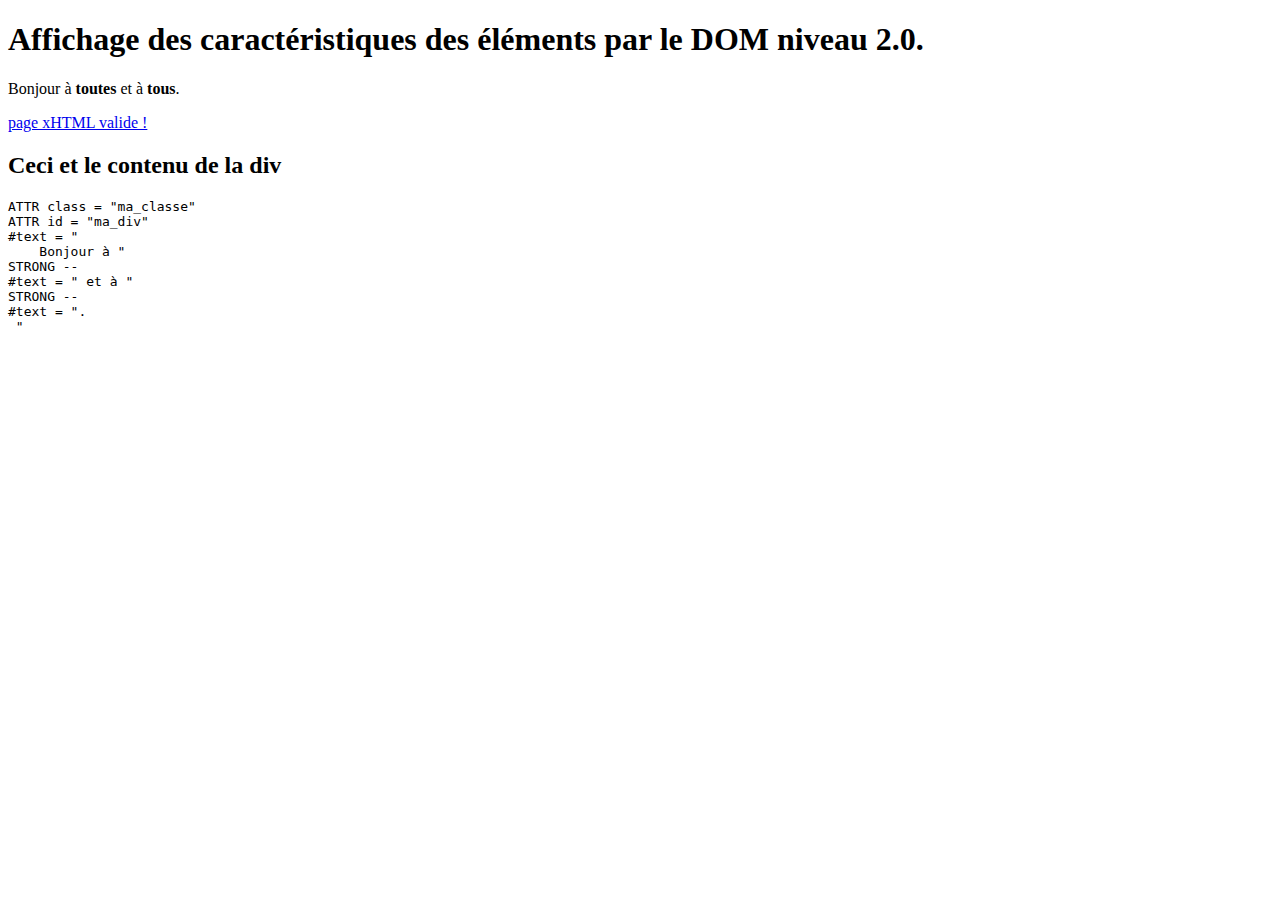
<file: dom-js-2024-03-15/index.html>
<!DOCTYPE html>
  <meta charset="UTF-8">
  <meta name="viewport" content="width=device-width, initial-scale=1.0">
  <html xmlns="http://www.w3.org/1999/xhtml" xml:lang="fr" lang="fr">
<head>
  <title>Affichage des caractéristiques élément par le DOM niveau 2.0</title>
  <script type="text/javascript">
    window.onload = function () {
    nd = document.getElementById('ma_div');
    var res = '';
    var all_attr = nd.attributes;
    for (var i=0; i != all_attr.length; i++) {
      var at = all_attr[i];
      res += 'ATTR '+at.nodeName+' = "'+at.nodeValue+'"\n';
    }
 
    var all_nodes = nd.childNodes;
    for (var i=0; i != all_nodes.length; i++) {
      var el = all_nodes[i];
      res += el.nodeName;
      if (el.nodeType==3){
	      res += ' = "'+el.nodeValue+'"\n';
      }else{
	      res += " --\n";
      }
    }
 
    resnode = document.createElement('div');
    body = document.getElementsByTagName('body')[0];
    body.appendChild(resnode);
 
    titlenode = document.createElement('h2');
    titlenode.appendChild(document.createTextNode('Ceci et le contenu de la div'));
    contentnode = document.createElement('pre');
    contentnode.appendChild(document.createTextNode(res));
 
    resnode.appendChild(titlenode);
    resnode.appendChild(contentnode);
  }
  </script>
</head>
<body>
 
 <h1>Affichage des caractéristiques des éléments par le DOM niveau 2.0.</h1>
 <div class="ma_classe" id="ma_div">
    Bonjour à <strong>toutes</strong> et à <strong>tous</strong>.
 </div>
 
 <p><a href="http://validator.w3.org/check?uri=referer">page xHTML valide !</a></p>
</body>
</html>
</file>
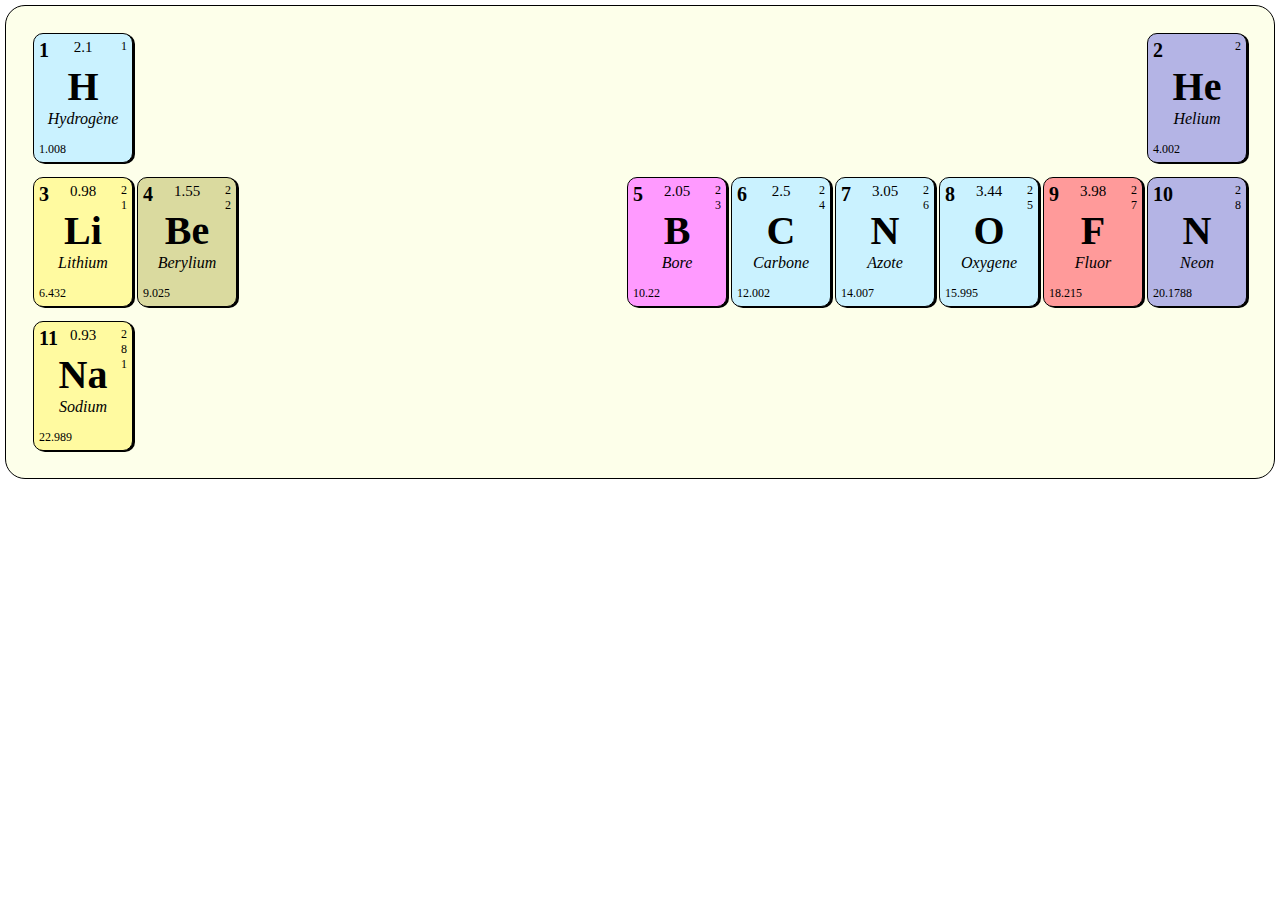
<file: exercice-classification-periodique-2024-03-01/exercice/index.html>
<!DOCTYPE html>
<html lang="fr">
<head>
  <meta charset="UTF-8">
  <meta name="viewport" content="width=device-width, initial-scale=1.0">
  <title>Class. Périodique</title>
  <link rel="stylesheet" href="style.css">
</head>
<body>
  <div class="container-table">
    <div class="ligne">
      <div class="atomes-gauche">
        <div class="atome lb">
          <div class="numero">1</div>
          <div class="masse">1.008</div>
          <div class="electroneg">2.1</div>
          <div class="couches">
            <div class="couche">1</div>
          </div>
          <div class="centre">
            <div class="symbole">H</div>
            <div class="nom">Hydrogène</div>
          </div>
        </div>
      </div>
      <div class="atomes-droite">
        <div class="atome db">
          <div class="numero">2</div>
          <div class="masse">4.002</div>
          <div class="electroneg"></div>
          <div class="couches">
            <div class="couche">2</div>
          </div>
          <div class="centre">
            <div class="symbole">He</div>
            <div class="nom">Helium</div>
          </div>
        </div>
      </div>
    </div>


    <div class="ligne">
      <div class="atomes-gauche">
        <div class="atome ly">
          <div class="numero">3</div>
          <div class="masse">6.432</div>
          <div class="electroneg">0.98</div>
          <div class="couches">
            <div class="couche">2</div>
            <div class="couche">1</div>
          </div>
          <div class="centre">
            <div class="symbole">Li</div>
            <div class="nom">Lithium</div>
          </div>
        </div>
        <div class="atome dy">
          <div class="numero">4</div>
          <div class="masse">9.025</div>
          <div class="electroneg">1.55</div>
          <div class="couches">
            <div class="couche">2</div>
            <div class="couche">2</div>
          </div>
          <div class="centre">
            <div class="symbole">Be</div>
            <div class="nom">Berylium</div>
          </div>
        </div>
      </div>
      <div class="atomes-droite">
        <div class="atome lrose">
          <div class="numero">5</div>
          <div class="masse">10.22</div>
          <div class="electroneg">2.05</div>
          <div class="couches">
            <div class="couche">2</div>
            <div class="couche">3</div>
          </div>
          <div class="centre">
            <div class="symbole">B</div>
            <div class="nom">Bore</div>
          </div>
        </div>
        
        <div class="atome lb">
          <div class="numero">6</div>
          <div class="masse">12.002</div>
          <div class="electroneg">2.5</div>
          <div class="couches">
            <div class="couche">2</div>
            <div class="couche">4</div>
          </div>
          <div class="centre">
            <div class="symbole">C</div>
            <div class="nom">Carbone</div>
          </div>
        </div>
        
        <div class="atome lb">
          <div class="numero">7</div>
          <div class="masse">14.007</div>
          <div class="electroneg">3.05</div>
          <div class="couches">
            <div class="couche">2</div>
            <div class="couche">6</div>
          </div>
          <div class="centre">
            <div class="symbole">N</div>
            <div class="nom">Azote</div>
          </div>
        </div>

        <div class="atome lb">
          <div class="numero">8</div>
          <div class="masse">15.995</div>
          <div class="electroneg">3.44</div>
          <div class="couches">
            <div class="couche">2</div>
            <div class="couche">5</div>
          </div>
          <div class="centre">
            <div class="symbole">O</div>
            <div class="nom">Oxygene</div>
          </div>
        </div>

        <div class="atome lr">
          <div class="numero">9</div>
          <div class="masse">18.215</div>
          <div class="electroneg">3.98</div>
          <div class="couches">
            <div class="couche">2</div>
            <div class="couche">7</div>
          </div>
          <div class="centre">
            <div class="symbole">F</div>
            <div class="nom">Fluor</div>
          </div>
        </div>

        <div class="atome db">
          <div class="numero">10</div>
          <div class="masse">20.1788</div>
          <div class="electroneg"></div>
          <div class="couches">
            <div class="couche">2</div>
            <div class="couche">8</div>
          </div>
          <div class="centre">
            <div class="symbole">N</div>
            <div class="nom">Neon</div>
          </div>
        </div>
      </div>
    </div>

    <div class="ligne">
      <div class="atomes-gauche">
        <div class="atome ly">
          <div class="numero">11</div>
          <div class="masse">22.989</div>
          <div class="electroneg">0.93</div>
          <div class="couches">
            <div class="couche">2</div>
            <div class="couche">8</div>
            <div class="couche">1</div>
          </div>
          <div class="centre">
            <div class="symbole">Na</div>
            <div class="nom">Sodium</div>
          </div>
        </div>
      </div>
      <div class="atomes-droite">
      </div>
    </div>



  </div>
</body>
</html>
</file>
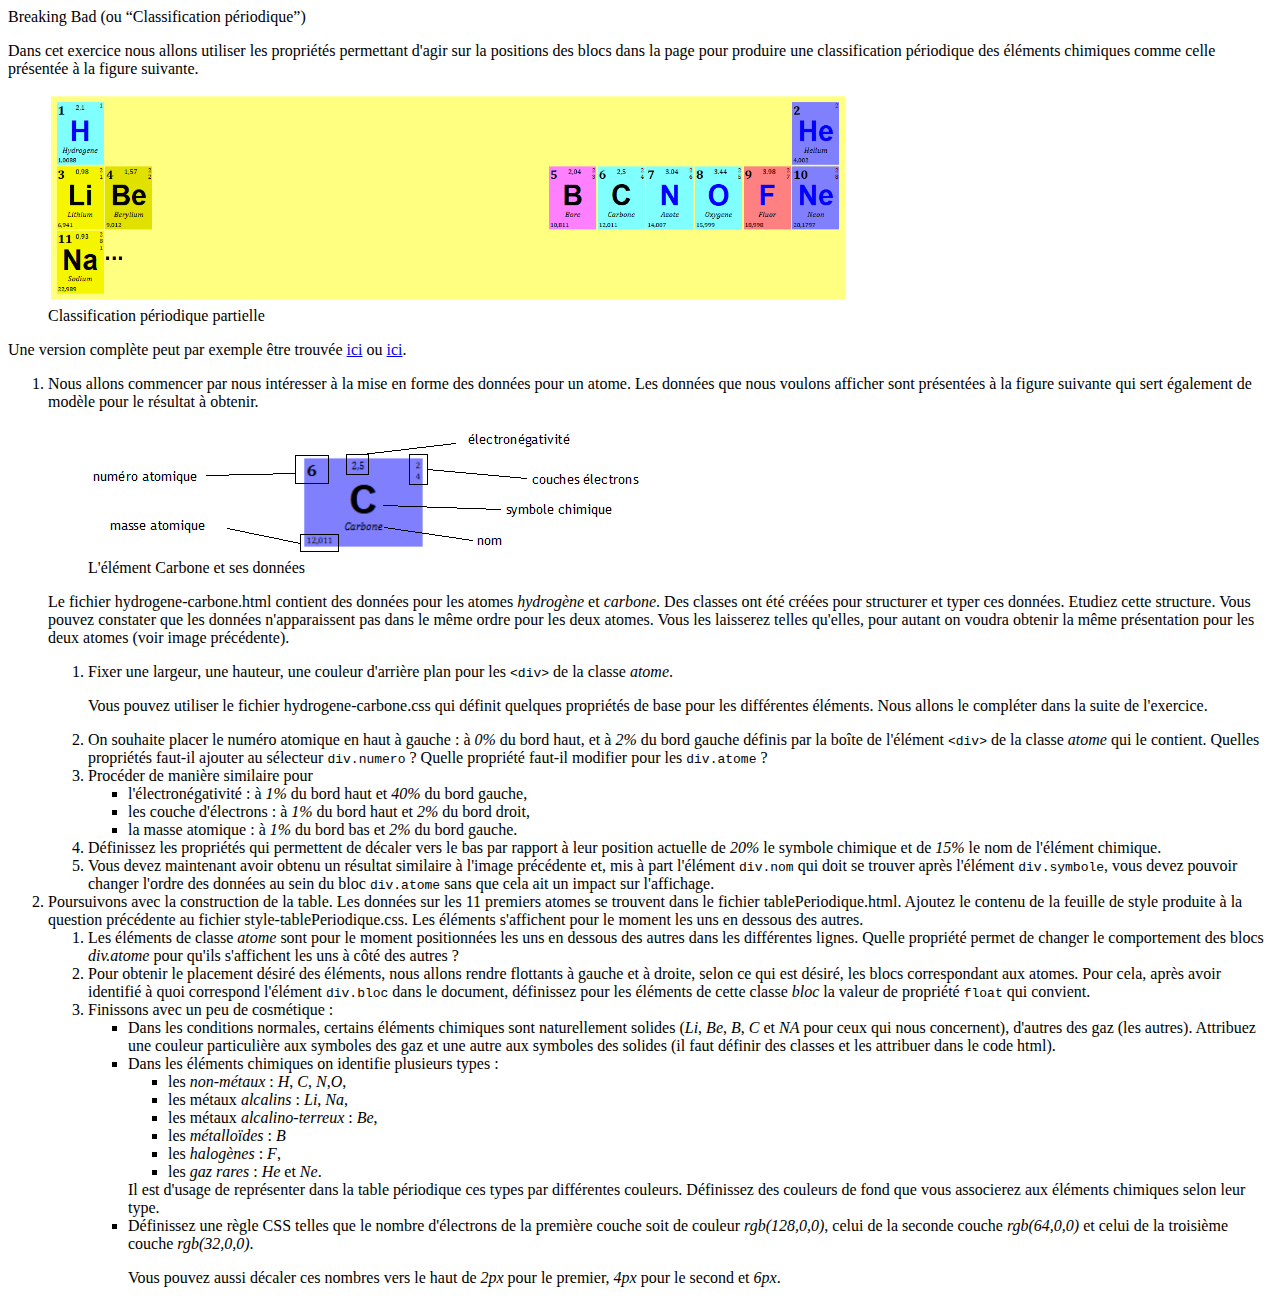
<file: exercice-classification-periodique-2024-03-01/ex_classificationperidique/exo_classementperiodique.html>
<!doctype html>
<html>
<head>
<meta charset="UTF-8">
<title>Document sans nom</title>
</head>

<body>
<article class="exercice" id="exo6"> <!-- Classification périodique -->
		<div class="titre">Breaking Bad (ou <q>Classification périodique</q>) </div>
		<div class="content" style="display: block;">
			<p>Dans cet exercice nous allons utiliser les propriétés permettant d'agir sur la positions des blocs dans la page pour produire une classification périodique des éléments chimiques comme celle présentée à la figure suivante.</p>
			<div><figure>
				<img src="classification.png" alt="exemple de classification périodique (partielle) à obtenir à la fin de l'exercice" width="800">
				<figcaption>Classification périodique partielle</figcaption>
			</figure></div>
			<p>Une version complète peut par exemple être trouvée <a href="http://upload.wikimedia.org/wikipedia/commons/4/4d/Periodic_table_large.svg" title="table périodique des éléments complète" target="_blank">ici</a> ou <a href="http://www.ptable.com/?lang=fr#Writeup/Wikipedia" title="table périodique des éléments complète" target="_blank">ici</a>.</p>
			<ol class="questions">
				<li>Nous allons commencer par nous intéresser à la mise en forme des données pour un atome. Les données que nous voulons afficher sont présentées à la figure suivante qui sert également de modèle pour le résultat à obtenir.
			<div><figure>
				<img src="details-carbone.png" alt="l'élément carbone et les données à afficher">
				<figcaption>L'élément Carbone et ses données</figcaption>
			</figure></div>
				<p>Le fichier <span class="fichier">hydrogene-carbone.html</span> contient des données pour les atomes <em>hydrogène</em> et <em>carbone</em>. Des classes ont été créées pour structurer et typer ces données. Etudiez cette structure. Vous pouvez constater que les données n'apparaissent pas dans le même ordre pour les deux atomes. Vous les laisserez telles qu'elles, pour autant on voudra obtenir la même présentation pour les deux atomes (voir image précédente).</p>
				<ol>
				<li>Fixer une largeur, une hauteur, une couleur d'arrière plan pour les <code>&lt;div&gt;</code> de la classe <var>atome</var>.
				<p>Vous pouvez utiliser le fichier <span class="fichier">hydrogene-carbone.css</span> qui définit quelques propriétés de base pour les différentes éléments. Nous allons le compléter dans la suite de l'exercice.</p>
				</li>
				<li>On souhaite placer le numéro atomique en haut à gauche&nbsp;: à <var>0%</var> du bord haut, et à <var>2%</var> du bord gauche définis par la boîte de l'élément <code>&lt;div&gt;</code> de la classe <var>atome</var> qui le contient. Quelles propriétés faut-il ajouter au sélecteur <code>div.numero</code>&nbsp;? Quelle propriété faut-il modifier pour les <code>div.atome</code>&nbsp;?</li>
				<li>Procéder de manière similaire pour
				<ul><li>l'électronégativité&nbsp;: à <var>1%</var> du bord haut et <var>40%</var> du bord gauche,</li>
				<li>les couche d'électrons&nbsp;: à <var>1%</var> du bord haut et <var>2%</var> du bord droit,</li>
				<li>la masse atomique&nbsp;:  à <var>1%</var> du bord bas et <var>2%</var> du bord gauche.</li>
				</ul>
				</li>
				<li>Définissez les propriétés qui permettent de décaler  vers le bas  par rapport à leur position actuelle de <var>20%</var> le symbole chimique et de <var>15%</var> le nom de l'élément chimique.</li>
				<li>Vous devez maintenant avoir obtenu un résultat similaire à l'image précédente et, mis à part l'élément <code>div.nom</code> qui doit se trouver après l'élément <code>div.symbole</code>, vous devez pouvoir changer l'ordre des données au sein du bloc <code>div.atome</code> sans que cela ait un impact sur l'affichage.</li>
				</ol>
				</li>
				
				<li>Poursuivons avec la construction de la table. Les données sur les 11 premiers atomes se trouvent dans le fichier <span class="fichier">tablePeriodique.html</span>. Ajoutez le contenu de la feuille de style produite à la question précédente au fichier <span class="fichier">style-tablePeriodique.css</span>. Les éléments s'affichent pour le moment les uns en dessous des autres.
				<ol>
					<li>Les éléments de classe <var>atome</var> sont pour le moment positionnées les uns en dessous des autres dans les différentes lignes. Quelle propriété permet de changer le comportement des blocs <var>div.atome</var> pour qu'ils s'affichent les uns à côté des autres ?</li>
					<li>Pour obtenir le placement désiré des éléments, nous allons rendre flottants à gauche et à droite, selon ce qui est désiré, les blocs correspondant aux atomes. 
					Pour cela, après avoir identifié à quoi correspond l'élément <code>div.bloc</code> dans le document, définissez pour les éléments de cette classe <var>bloc</var> la valeur de propriété <code>float</code> qui convient.
					</li>
<!--					<li>Quelle propriété faut-il affecter sur les <code>div.ligne</code> pour que les différents éléments restent sur leurs lignes respectives et ne <q>flottent</q> pas sur les lignes précédentes&#xA0;?</li> -->
					<!--<li>Que constatez-vous au niveau de l'ordre d'affichage des atomes&#xA0;? Faites les modifications nécessaires pour que l'ordre de la classification soit respecté. </li>-->
					<li>Finissons avec un peu de cosmétique&nbsp;:
						<ul>
							<li>Dans les conditions normales, certains éléments chimiques sont naturellement solides (<i>Li</i>, <i>Be</i>, <i>B</i>, <i>C</i> et <i>NA</i> pour ceux qui nous concernent), d'autres des gaz (les autres). Attribuez une couleur particulière aux symboles des gaz et une autre aux symboles des solides (il faut définir des classes et les attribuer dans le code html).</li>
							<li>Dans les éléments chimiques on identifie plusieurs types&nbsp;:
								<ul>
								<li>les <em>non-métaux</em>&nbsp;: <i>H</i>, <i>C</i>, <i>N</i>,<i>O</i>,</li>
								<li>les métaux <em>alcalins</em>&nbsp;: <i>Li</i>, <i>Na</i>,</li>
								<li>les métaux <em>alcalino-terreux</em>&nbsp;: <i>Be</i>, </li>
								<li>les <em>métalloïdes</em>&nbsp;: <i>B</i></li>
								<li>les <em>halogènes</em>&nbsp;: <i>F</i>,</li>
								<li>les <em>gaz rares</em>&nbsp;: <i>He</i> et <i>Ne</i>.</li>
								</ul>
							Il est d'usage de représenter dans la table périodique ces types par différentes couleurs. Définissez des couleurs de fond que vous associerez aux éléments chimiques selon leur type. 
							</li>
							<li> Définissez une règle CSS telles que le nombre d'électrons de la première couche soit de couleur <var>rgb(128,0,0)</var>, celui de la seconde couche <var>rgb(64,0,0)</var> et celui de la troisième couche <var>rgb(32,0,0)</var>.
								<p>	Vous pouvez aussi décaler ces nombres vers le haut de <var>2px</var> pour le premier, <var>4px</var> pour le second et <var>6px</var>. </p>
							</li>
						</ul>
					</li>
				</ol>
				</li>
			</ol>
		</div>
	</article>	
</body>
</html>
</file>
<file: exercice-classification-periodique-2024-03-01/exercice/style.css>
*{
  margin: 0;
  padding: 0;
  box-sizing: border-box;
}

/* container */

.container-table{
  display: flex;
  flex-direction: column;
  padding: 20px;
  margin: 5px;
  background-color: rgb(253, 255, 234);
  border-radius: 20px;
  border: 1px solid black;
}

.ligne{
  display: flex;
  justify-content: space-between;
  align-items: center;
  margin: 5px;
}

.ligne > *{
  display: flex;
}

/* atomes */

.atome{
  margin: 2px;
  width: 100px;
  height: 130px;
  border-radius: 10px;
  border: 1px solid black;
  display: flex;
  justify-content: center;
  align-items: center;
  font-size: 20px;
  position: relative;
  box-shadow: 2px 1px 0px 0px black;
}

.atome .numero{
  font-size: 20px;
  font-weight: 800;
  position: absolute;
  top: 5px;
  left: 5px;
}

.masse{
  font-size: 12px;
  position: absolute;
  bottom: 5px;
  left: 5px;
}

.electroneg{
  font-size: 15px;
  position: absolute;
  top: 5px;
}

.couches{
  font-size: 12px;
  position: absolute;
  top: 5px;
  right: 5px;
  display: flex;
  flex-direction: column;
  justify-content: center;
  align-items: center;
}

.centre{
  display: flex;
  flex-direction: column;
  justify-content: center;
  align-items: center; 
}

.centre .nom{
  font-size: 16px;
  margin-bottom: 5px;
  font-style: italic;
}

.centre .symbole{
  font-size: 40px;
  font-weight: 800;
}



/* couleurs */

/* bleu clair */
.lb{
  background-color: #caf2ff;
}

/* bleu foncé */
.db{
  background-color: #b4b4e5;
}

/* jaune clair */
.ly{
  background-color: #fffaa0;
}

/* jaune foncé */
.dy{
  background-color: #dada9f;
}

/* rouge clair */
.lr{
  background-color: #ff9a9a;
}

/* rose clair */
.lrose{
  background-color: #ff9aff;
}
</file>
